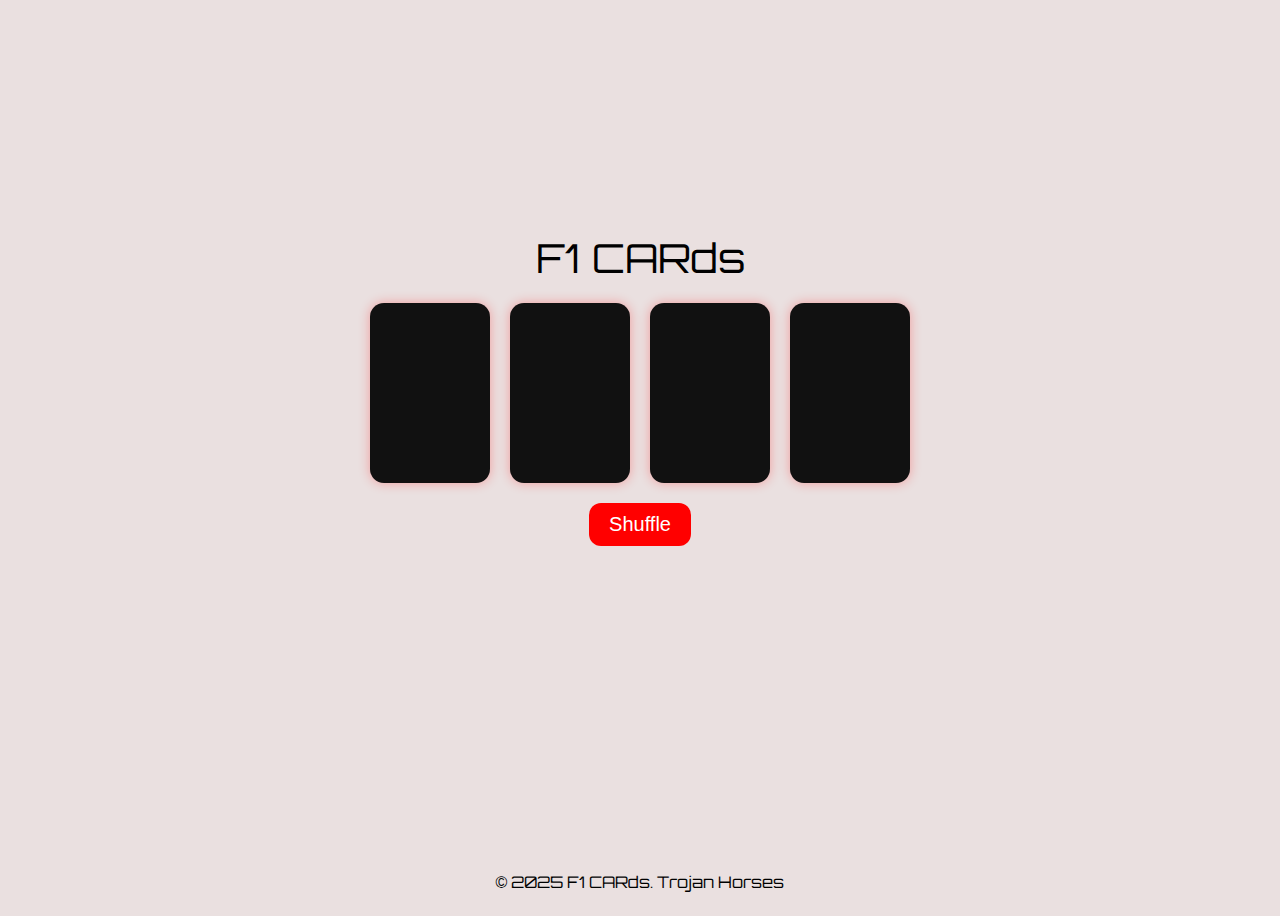
<file: group1/individual/parwiz/index.html>
<!DOCTYPE html>
<html lang="en">
<head>
  <meta charset="UTF-8" />
  <meta name="viewport" content="width=device-width, initial-scale=1.0"/>
  <title>F1 CARds</title>
  <link rel="stylesheet" href="https://fonts.googleapis.com/css2?family=Orbitron:wght@400;700&display=swap"/>
  <style>
    body {
      background-color: #eae0e0;
      font-family: 'Orbitron', sans-serif;
      display: flex;
      flex-direction: column;
      justify-content: center;
      align-items: center;
gap: 20px;
      height: 100vh;
      
    }
    header {
        font-size: 40px;
  margin-top: 25vh;
}

    .shuffle {
      padding: 10px 20px;
      font-size: 20px;
      background-color: red;
      color: white;
      border: none;
      border-radius: 12px;
      cursor: pointer;
      transition: background-color 0.5s;
    }

    .deck {
      display: grid;
      grid-template-columns: repeat(auto-fit, minmax(120px, 1fr));
      gap: 20px;
      max-width: 90vw;
    }

    .card {
      width: 120px;
      height: 180px;
      perspective: 1000px;
      cursor: pointer;
    }

    .card-inner {
      position: relative;
      width: 100%;
      height: 100%;
      transform-style: preserve-3d;
      transition: transform 0.5s;
    }

    .flipped {
      transform: rotateY(180deg);
    }

    .face {
      position: absolute;
      width: 100%;
      height: 100%;
      backface-visibility: hidden;
      border-radius: 14px;
      display: flex;
      justify-content: center;
      align-items: center;
      font-size: 24px;
      font-weight: bold;
      box-shadow: 0 0 12px rgba(255, 0, 0, 0.3);
    }

    .front {
      background: linear-gradient(to bottom, #000, #b30000);
      color: white;
    }

    .back {
      background: url('https://upload.wikimedia.org/wikipedia/commons/3/33/F1.svg') center/60% no-repeat, #111;
      transform: rotateY(180deg);
    }

    footer {
      margin-top: auto;
    }
  </style>
</head>
<body>

  <header>F1 CARds</header>

  <div class="deck" id="deck"></div>
  <button class="shuffle" onclick="shuffle()">Shuffle</button>

  <footer><p>&copy; 2025 F1 CARds. Trojan Horses</p></footer>

  <script>
    const suits = ['♥', '♦', '♣', '♠'];
    const ranks = ['A', '2', '3', '4', '5', '6', '7', '8', '9', '10', 'J', 'Q', 'K'];
    const deckContainer = document.getElementById('deck');
    let cardEls = [];

    function createCard(value) {
      const card = document.createElement('div');
      card.className = 'card';
      card.innerHTML = `
        <div class="card-inner flipped">
          <div class="face front">${value}</div>
          <div class="face back"></div>
        </div>
      `;
      card.addEventListener('click', () => {
        card.querySelector('.card-inner').classList.toggle('flipped');
      });
      return card;
    }

    function renderDeck() {
      deckContainer.innerHTML = '';
      cardEls = [];
      for (let i = 0; i < 4; i++) {
        const card = createCard(ranks[i] + suits[i]);
        deckContainer.appendChild(card);
        cardEls.push(card);
      }
    }

    function shuffle() {
      const pool = [];
      for (let s of suits)
        for (let r of ranks)
          pool.push(r + s);

      cardEls.forEach(card => {
        const i = Math.floor(Math.random() * pool.length);
        card.querySelector('.card-inner').classList.remove('flipped');
        card.querySelector('.front').textContent = pool.splice(i, 1)[0];
      });
    }

    renderDeck();
  </script>
</body>
</html>
</file>
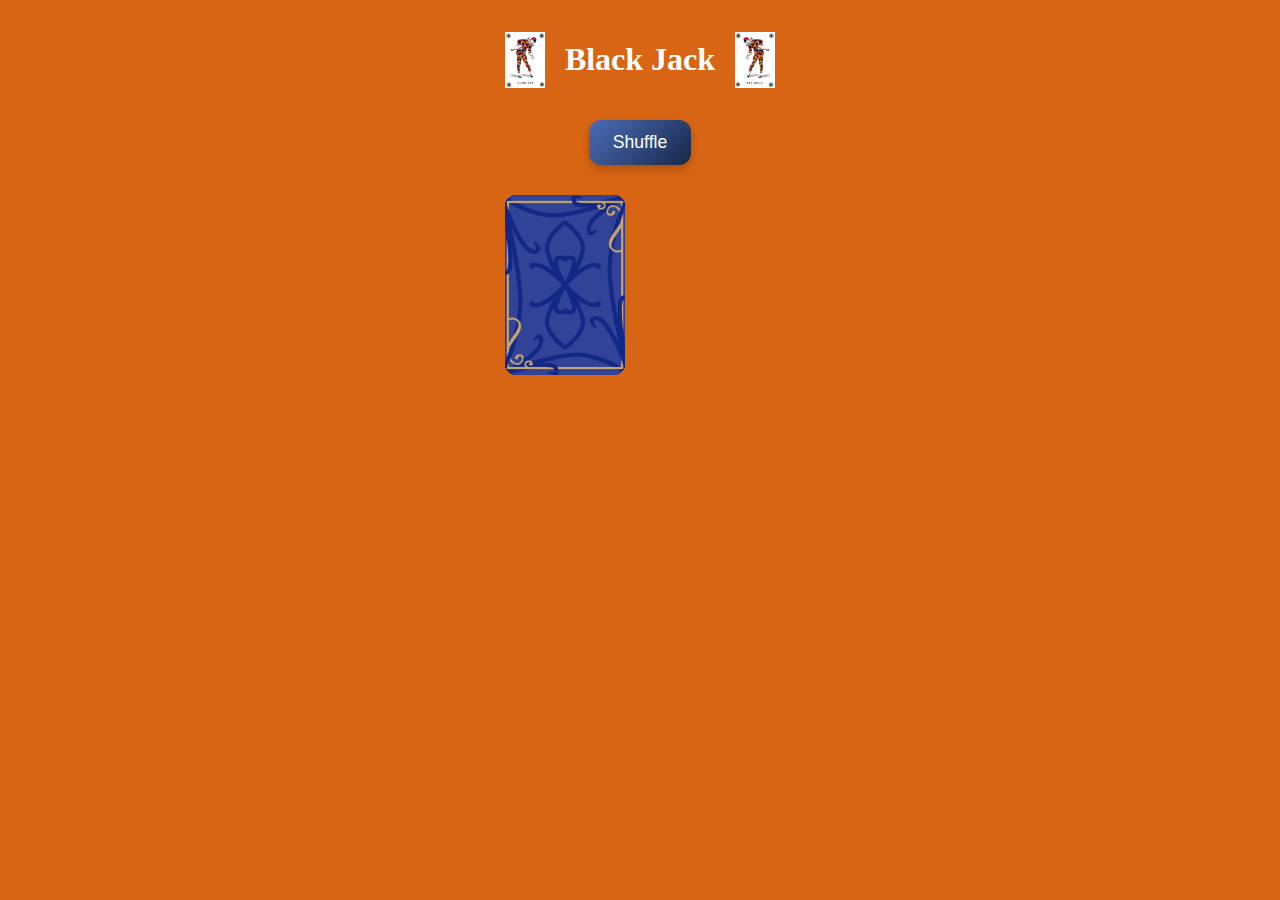
<file: FinalProject/warm_up.html>
<!DOCTYPE html>
<html lang="en">

<head>
    <meta charset="UTF-8" />
    <title>Card Deck</title>
    <style>
        body {
            background-color: #d86513;
            color: white;
            text-align: center;
            font-family: cursive;
        }

        #table {
            display: flex;
            justify-content: center;
            align-items: flex-start;
            gap: 30px;
            margin-top: 30px;
        }

        #deck,
        #revealed {
            width: 120px;
            height: 180px;
            position: relative;
        }

        playing-card {
            position: absolute;
            top: 0;
            left: 0;
            width: 120px;
            height: 180px;
            perspective: 1000px;
            /* Use --i for stacking order */
            z-index: var(--i);
            /* Give a slight vertical offset per card (adjust multiplier as needed) */
            transform: translateY(calc(var(--i) * 0.5px));
        }

        playing-card:hover {
            filter: drop-shadow(0 0 5px hsla(0, 0%, 100%, 0.667));
        }

        .card_trans {
            width: 100%;
            height: 100%;
            transition: transform 0.8s;
            transform-style: preserve-3d;
            position: relative;
        }

        .card_front,
        .card_back {
            width: 100%;
            height: 100%;
            position: absolute;
            backface-visibility: hidden;
            border-radius: 12px;
            background-size: cover;
            background-position: center;
        }

        .card_front {
            transform: rotateY(180deg);
        }

        .card_back {
            background-image: url("card_images/back.png");
        }

        .card_trans.flipped {
            transform: rotateY(180deg);
        }

        button {
            margin-top: 20px;
            padding: 12px 24px;
            font-size: 1.1rem;
            font-family: 'Segoe UI', Tahoma, Geneva, Verdana, sans-serif;
            color: #fff;
            background: linear-gradient(135deg, #4b6cb7, #182848);
            border: none;
            border-radius: 12px;
            box-shadow: 0 4px 8px rgba(0, 0, 0, 0.2);
            transition: all 0.3s ease;
        }

        button:hover {
            background: linear-gradient(135deg, #182848, #0bc1ea);
            transform: translateY(-2px);
            box-shadow: 0 6px 12px rgba(0, 0, 0, 0.3);
        }



        .joker {
            width: 40px;
            height: auto;
        }

        .game_name {
            display: flex;
            align-items: center;
            justify-content: center;
            gap: 20px;
            margin-top: 20px;
        }

        .left_joker {
            transform: scaleX(-1);
        }
    </style>
</head>

<body>

    <div class="game_name">
        <img src="card_images/The_Jolly_Nero.jpg" class="joker left_joker" alt="Joker Left">
        <h1>Black Jack</h1>
        <img src="card_images/The_Jolly_Nero.jpg" class="joker right_joker" alt="Joker Right">
    </div>

    <button onclick="shuffleDeck()">Shuffle</button>

    <div id="table">
        <div id="deck"></div>
        <div id="revealed"></div>
    </div>

    <script src="script.js"></script>
</body>

</html>
</file>
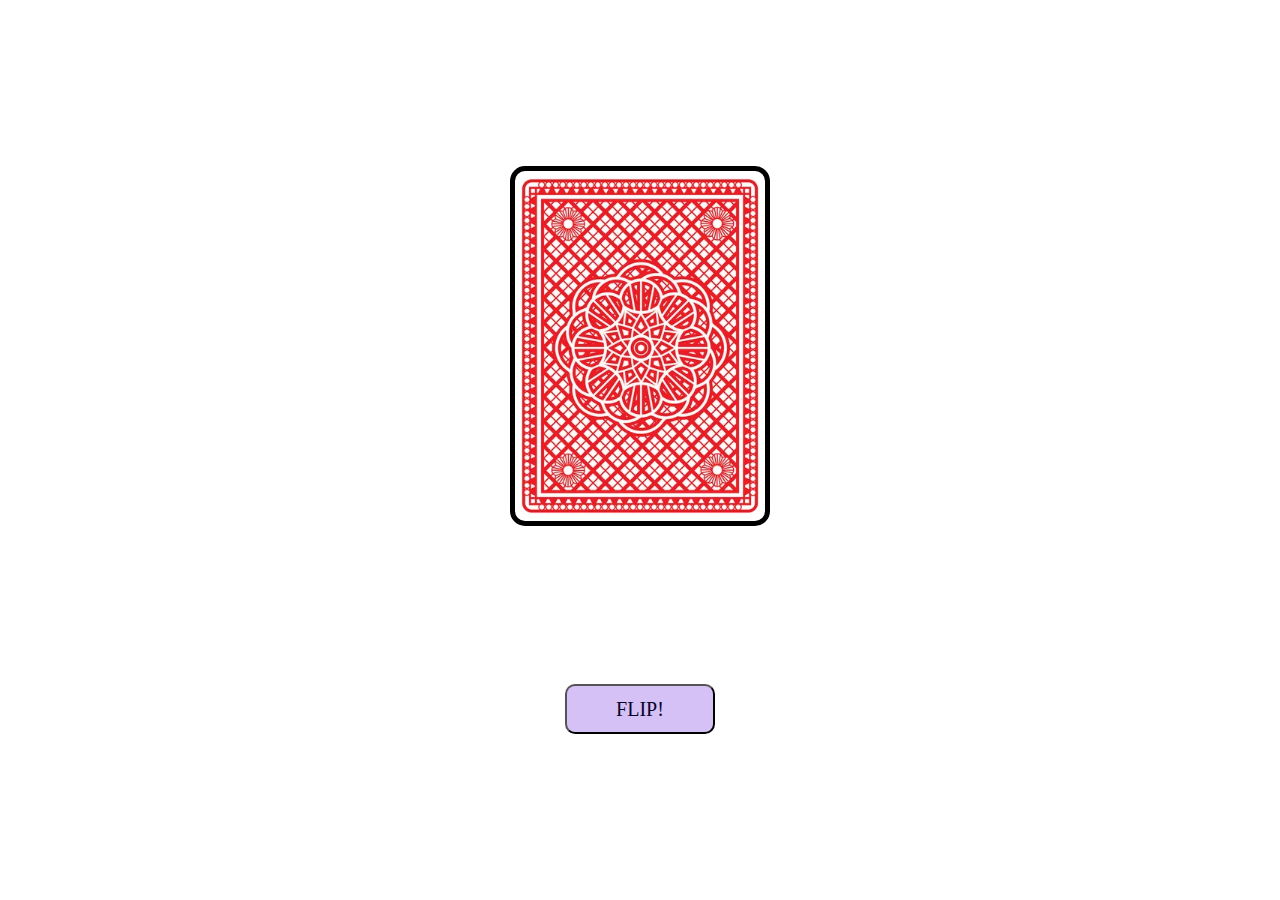
<file: group1/practice/test.html>
<!DOCTYPE html>
<html>

<head>
    <meta charset="utf-8">
    <meta name="viewport" content="width=device-width">
    <link href="style.css" rel="stylesheet" type="text/css" />
</head>

<body>  
    <div id="card" class="back">
        <label id="rank-up" class="rank"></label>
        <img id="suit" />
        <label id="rank-down" class=rank></label>
    </div>
    <button onclick="flip()">FLIP!</button>
    <script src="script.js"></script>
</body>

</html>
</file>
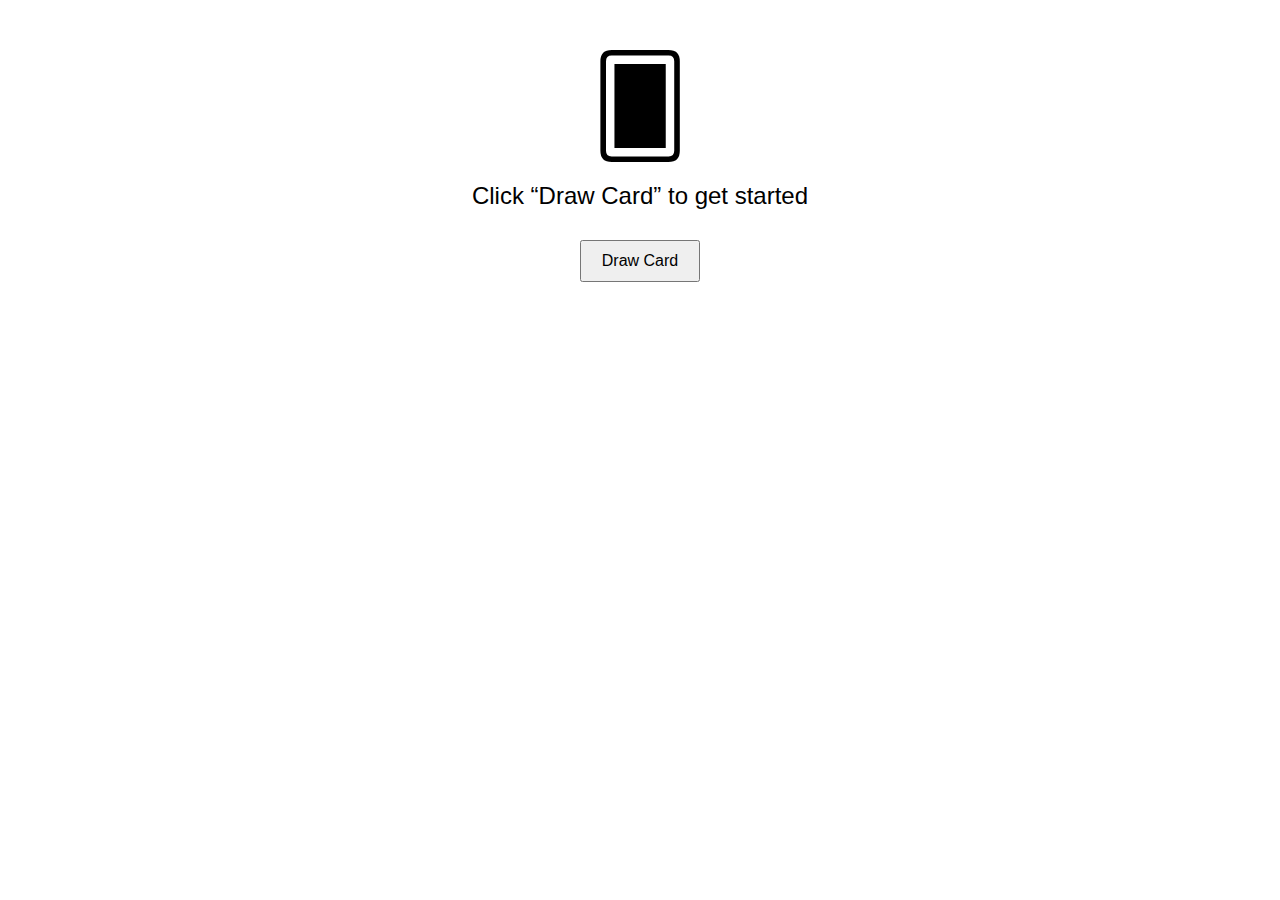
<file: group2/individual-practice/group2.html>
<!DOCTYPE html>
<html lang="en">
<head>
  <meta charset="UTF-8" />
  <script src="group2.js"></script>
  <title>Mini Card Drawer</title>
  <link rel="stylesheet" type="text/css" href="group2.css">
</head>
<body>
  <div id="card">🂠</div>
  <div id="info">Click “Draw Card” to get started</div>
  <button id="draw">Draw Card</button>

  
</body>
</html>
</file>
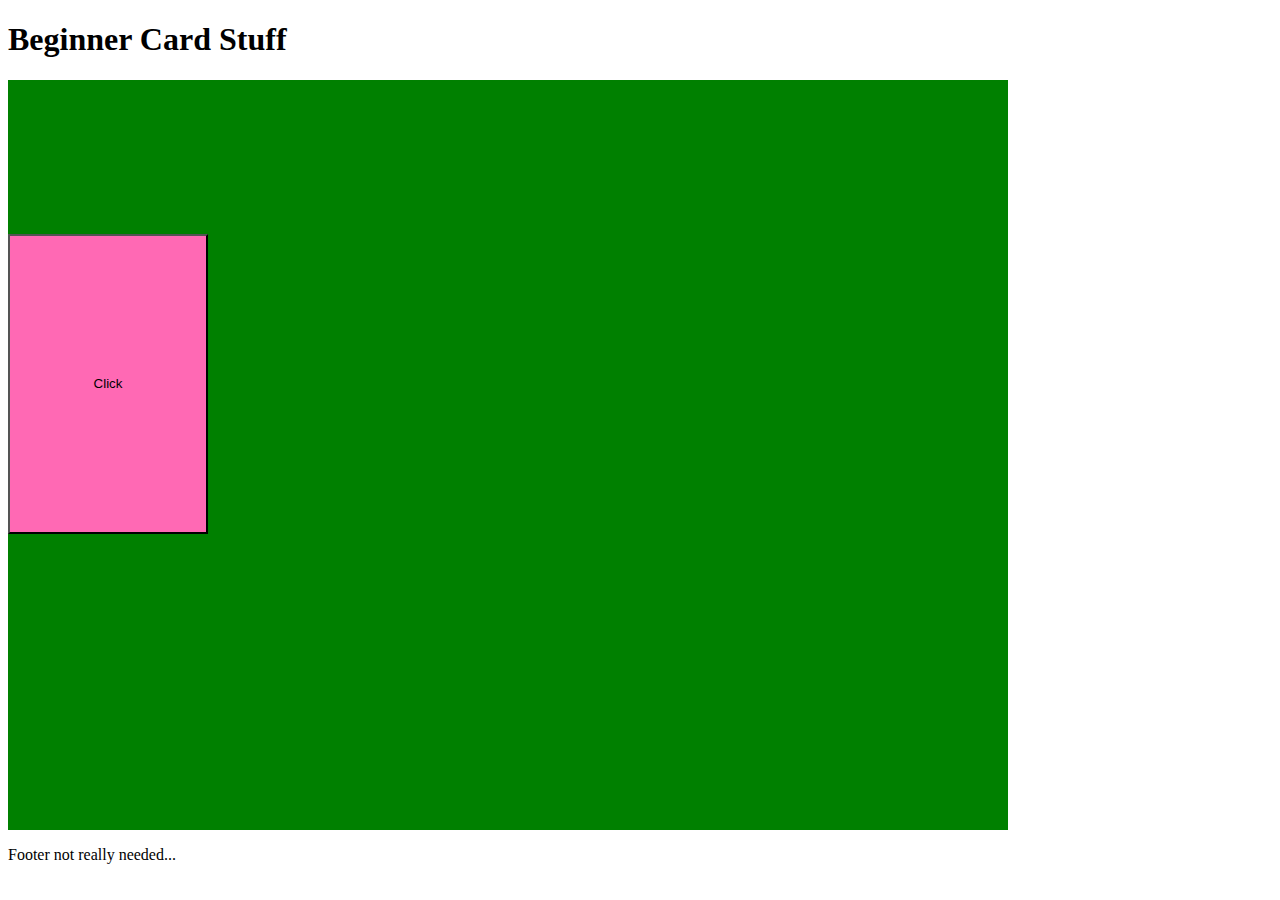
<file: group1/individual-practice/alex_practice/alex.html>
<!DOCTYPE html>
<html>
    <head>
        <title>Alex-Card</title>
        <meta charset="UTF8">
        <link rel="stylesheet" href="alex.css">
        <script src="alex.js"></script>
    </head>
    <body>
    <header>
        <h1>Beginner Card Stuff</h1>
    </header>
    <main>
        <div class="cardContainer">
            <canvas id="camera"></canvas>
            <div class="card">
                <button class="cardButton">Click</button>
            </div>
        </div>
        
    </main>
    <footer>
        <p>Footer not really needed...</p>
    </footer>
    </body>
</html>
</file>
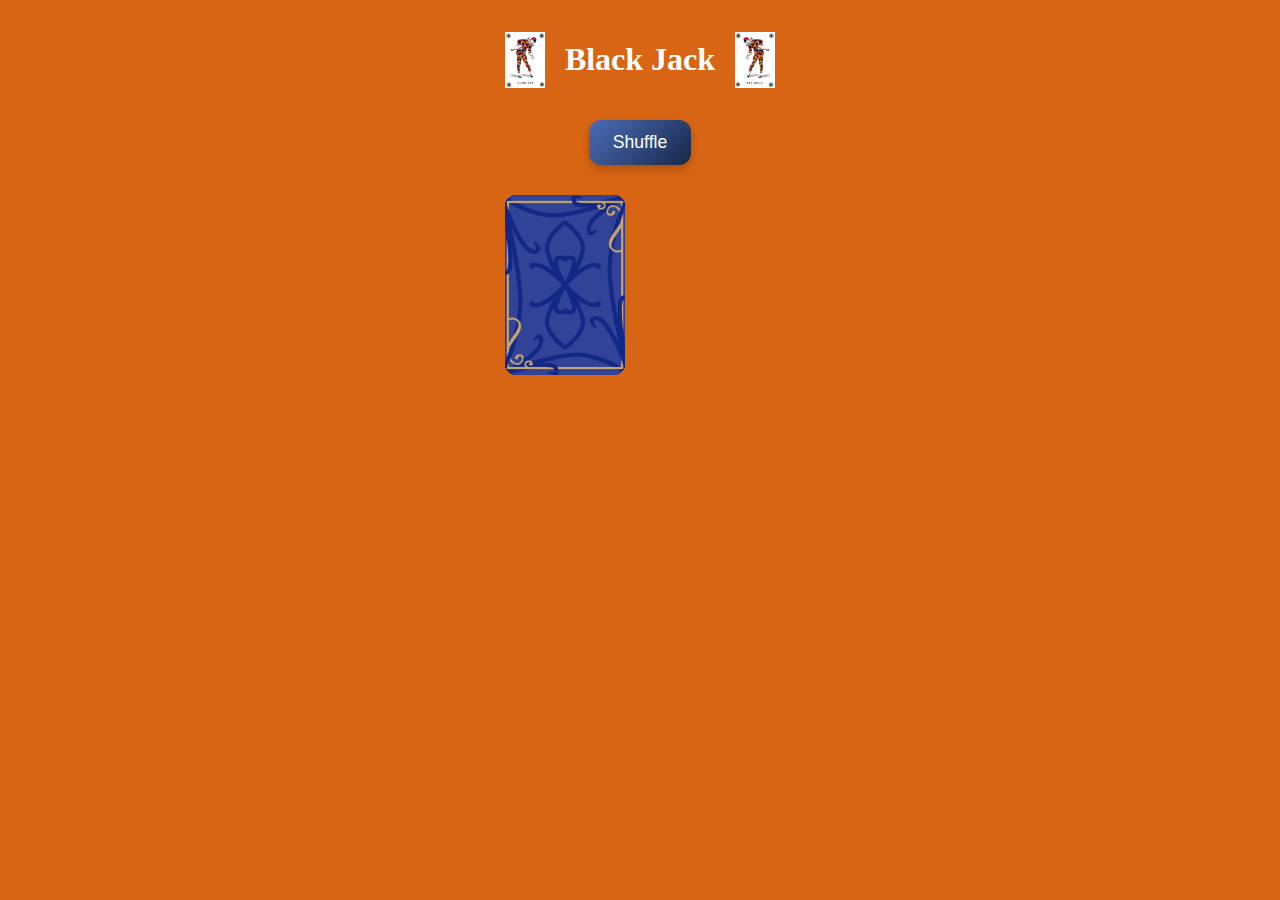
<file: group3/individual-practice/Hui/warm_up.html>
<!DOCTYPE html>
<html lang="en">

<head>
    <meta charset="UTF-8" />
    <title>Card Deck</title>
    <style>
        body {
            background-color: #d86513;
            color: white;
            text-align: center;
            font-family: cursive;
        }

        #table {
            display: flex;
            justify-content: center;
            align-items: flex-start;
            gap: 30px;
            margin-top: 30px;
        }

        #deck,
        #revealed {
            width: 120px;
            height: 180px;
            position: relative;
        }

        playing-card {
            position: absolute;
            top: 0;
            left: 0;
            width: 120px;
            height: 180px;
            perspective: 1000px;
            /* Use --i for stacking order */
            z-index: var(--i);
            /* Give a slight vertical offset per card (adjust multiplier as needed) */
            transform: translateY(calc(var(--i) * 0.5px));
        }

        playing-card:hover {
            filter: drop-shadow(0 0 5px hsla(0, 0%, 100%, 0.667));
        }

        .card_trans {
            width: 100%;
            height: 100%;
            transition: transform 0.8s;
            transform-style: preserve-3d;
            position: relative;
        }

        .card_front,
        .card_back {
            width: 100%;
            height: 100%;
            position: absolute;
            backface-visibility: hidden;
            border-radius: 12px;
            background-size: cover;
            background-position: center;
        }

        .card_front{
            transform: rotateY(180deg);
        }

        .card_back {
            background-image: url("card_images/back.png");
        }

        .card_trans.flipped{
            transform: rotateY(180deg);
        }

        button {
            margin-top: 20px;
            padding: 12px 24px;
            font-size: 1.1rem;
            font-family: 'Segoe UI', Tahoma, Geneva, Verdana, sans-serif;
            color: #fff;
            background: linear-gradient(135deg, #4b6cb7, #182848);
            border: none;
            border-radius: 12px;
            box-shadow: 0 4px 8px rgba(0, 0, 0, 0.2);
            transition: all 0.3s ease;
        }

        button:hover {
            background: linear-gradient(135deg, #182848, #0bc1ea);
            transform: translateY(-2px);
            box-shadow: 0 6px 12px rgba(0, 0, 0, 0.3);
        }



        .joker {
            width: 40px;
            height: auto;
        }

        .game_name {
            display: flex;
            align-items: center;
            justify-content: center;
            gap: 20px;
            margin-top: 20px;
        }

        .left_joker {
            transform: scaleX(-1);
        }
    </style>
</head>

<body>

    <div class="game_name">
        <img src="card_images/The_Jolly_Nero.jpg" class="joker left_joker" alt="Joker Left">
        <h1>Black Jack</h1>
        <img src="card_images/The_Jolly_Nero.jpg" class="joker right_joker" alt="Joker Right">
    </div>

    <button onclick="shuffleDeck()">Shuffle</button>

    <div id="table">
        <div id="deck"></div>
        <div id="revealed"></div>
    </div>

    <script src="script.js"></script>
</body>

</html>
</file>
<file: group1/practice/style.css>
html, body {
    height: 100%;
    width: 100%;
    display: flex;
    flex-direction: column;
    justify-content: space-evenly;
    align-items: center;
}

#card {
    height: 350px;
    width: 250px;
    perspective: 1000px;
    border-radius: 15px;
    border-width: 5px;
    border-color: black;
    border-style: solid;
    background-color: white;
    
    display: flex;
    flex-direction: column;
    justify-content: center;
    align-items: center;

    transform-style: preserve-3d;
}

#suit {
    height: 100px;
    width: 100px;
    padding-top: 50px;
    padding-bottom: 50px;
    border: none;
    visibility: hidden;
}

#rank {
    height: 50;
    width: 250px;
    text-align: left;
    font-family: "Luminari", fantasy;
    font-size: 50px;
    border-color: black;
    border-width: 5px;
    border-style: solid;
}

.rank-down {
    rotate: 180;
}

.card-red {
    color: #c92e2e
}

.card-black {
    color: #050429
}

button {
    background-color: #d5c1f5;
    color: #050429;
    height: 50px;
    width:150px;
    border-radius: 10px;
    font-family: "Comic MS", "Comic Sans", cursive;
    font-size: 20px;
    display: block;
}

.back {
    background-image: url(images/card_back.jpg);
    background-size: 450px;
    background-position: center;
}

.front {
    background: transparent;
}
</file>
<file: group2/individual-practice/group2.css>
body {
    font-family: sans-serif;
    text-align: center;
    margin-top: 50px;
  }

  #card {
    font-size: 6rem;
    margin: 20px 0;
    position: relative;
    width: 100%;
    height: 100%;
    transition: transform 0.6s;
    transform-style: preserve-3d;
  }

  #info {
    font-size: 1.5rem;
    margin-bottom: 30px;
  }
  button {
    font-size: 1rem;
    padding: 10px 20px;
    cursor: pointer;
  } 
  #deck {
    font-size: 6rem;
    margin: 20px 0;
    position: static
  }
</file>
<file: group1/individual-practice/alex_practice/alex.css>
@keyframes slidingCard{
    from {
        transform: translateX(-300px);
    }
    to {
        transform: translateX(0px);
    }
}

.cardContainer{
    width: 1000px;
    height: 750px;
    background-color: green;
}

.card{
    width: 200px;
    height: 300px;
    background-color: hotpink;
    animation: slidingCard 2.5s ease-in;
    animation-iteration-count: 2;
}

.cardButton{
    width: 100%;
    height: 100%;
    background-color: transparent;
}
</file>
